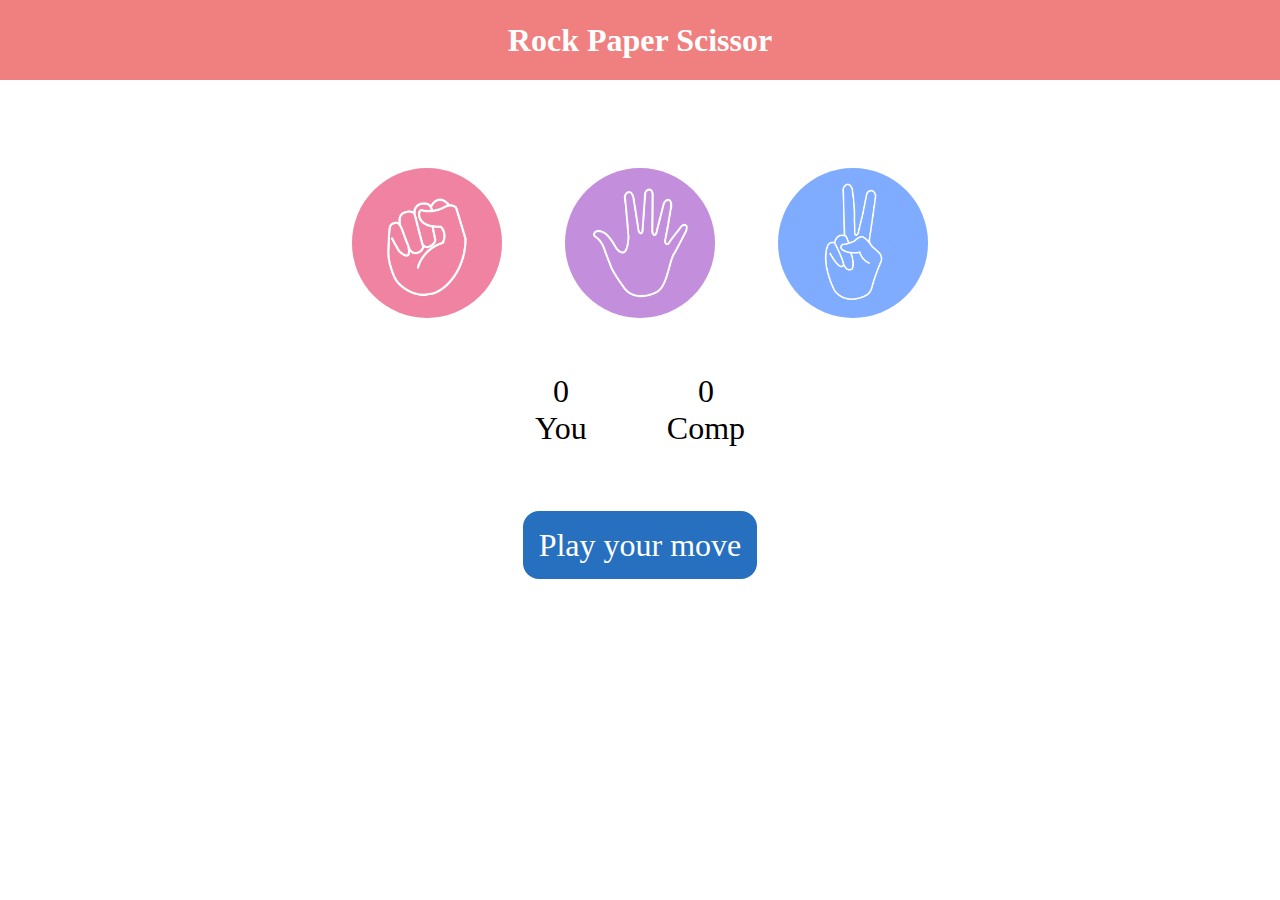
<file: Practice js/Rock_Paper_Scissors_Game/index.html>
<!DOCTYPE html>
<html lang="en">
<head>
    <meta charset="UTF-8">
    <meta name="viewport" content="width=device-width, initial-scale=1.0">
    <title>Rock-Paper-Scissor</title>
    <link rel="stylesheet" href="style.css"/>
</head>
<body>
    <h1> Rock Paper Scissor</h1>
    <div class="choices">
        <div class="choice" id="rock">
            <img src="rock.png"/>
        </div>
        <div class="choice" id="paper">
            <img src="paper.png"/>
        </div>
        <div class="choice" id="scissor">
            <img src="scissors.png"/>
        </div>
    </div>
    <div class="score-board">
        <div class="score">
            <p id="user-s">0</p>
            <p>You</p>
        </div>
        <div class="score">
            <p id="comp-s">0</p>
            <p>Comp</p>
        </div>
    </div>
    <div class="msg-c">
        <p id="msg"> Play your move</p>
    </div>
    <script src="java.js"></script>
</body>
</html>
</file>
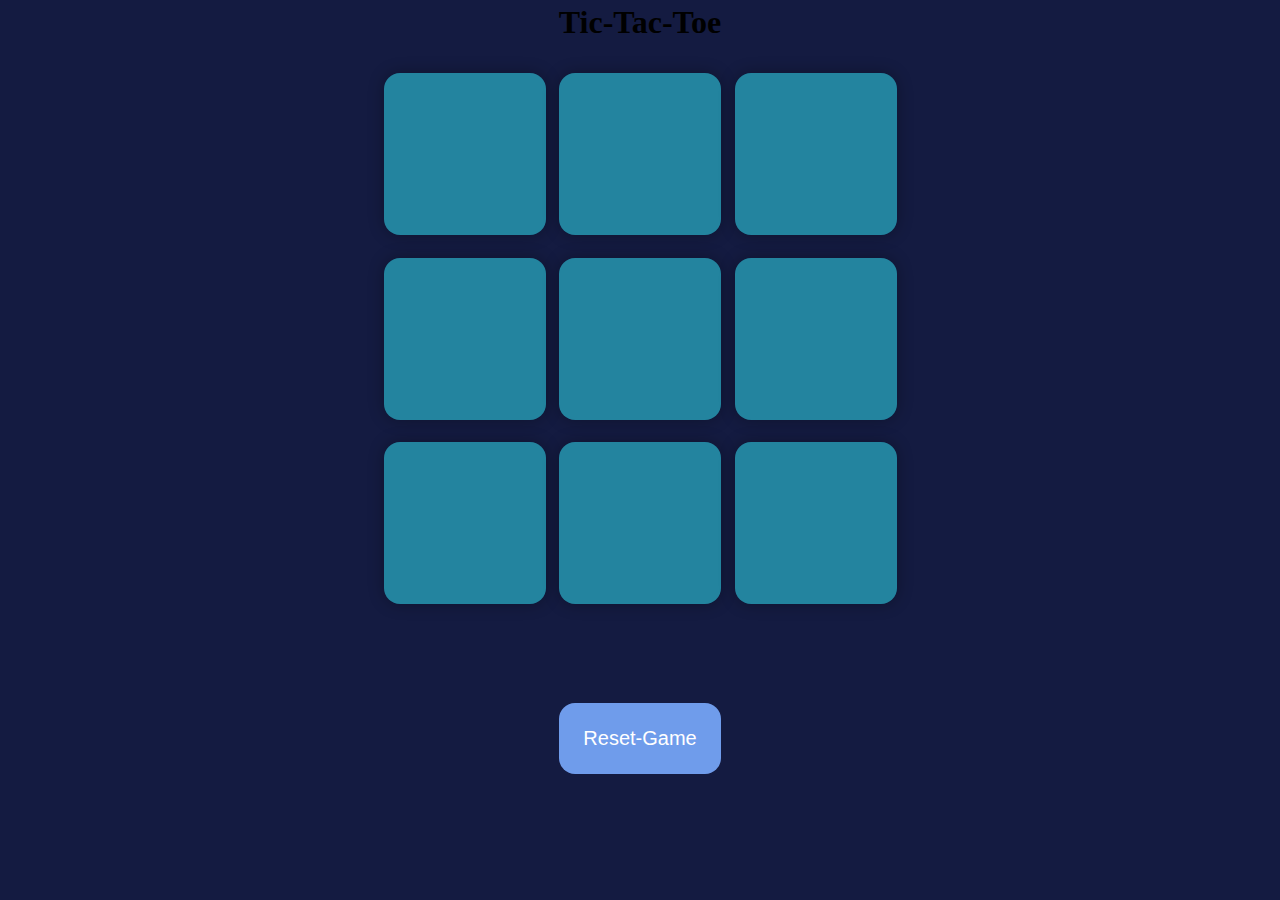
<file: Practice js/Tic-Tac-Toe/index.html>
<!DOCTYPE html>
<html lang="en">
<head>
    <meta charset="UTF-8">
    <meta name="viewport" content="width=device-width, initial-scale=1.0">
    <title>Tic-Tac-Toe</title>
    <link rel="stylesheet" href="style.css"/>
</head>
<body>
    <div class="msg hide">
        <p id="d"> Winner </p>
        <button id="n-b"> New Game</button>
    </div>
    <main>
        <h1>Tic-Tac-Toe</h1>
        <div class="container">
            <div class="g">
                <button class="box"></button>
                <button class="box"></button>
                <button class="box"></button>
                <button class="box"></button>
                <button class="box"></button>
                <button class="box"></button>
                <button class="box"></button>
                <button class="box"></button>
                <button class="box"></button>
            </div>
        </div>
        <button id="Reset">Reset-Game</button>
    </main>
    <script src="first.js"></script>
</body>
</html>
</file>
<file: Practice js/Rock_Paper_Scissors_Game/style.css>
*{
    margin: 0;
    padding: 0;
    text-align: center;
}
h1{
    background-color: #F08080;
    color: white;
    height:5rem;
    line-height: 5rem;
}
.choice{
    height: 165px;
    width:165px;
    border-radius: 50%;
    display:flex;
    justify-content: center;
    align-items: center;

}

.choice:hover{
    cursor: pointer;
    background-color: black;
}

img{
    height: 150px;
    width:150px;
    object-fit: cover;
    border-radius: 50%;
}

.choices {
    display: flex;
    justify-content: center;
    align-items: center;
    gap: 3rem;
    margin-top: 5rem;
  }
.score-board{
    display: flex;
    justify-content: center;
    align-items: center;
    font-size: 2rem;
    margin-top: 3rem;
    gap:5rem;
}
#user,#comp{
    font-size: 4rem;
}
.msg-c{
    margin-top: 5rem;
}
#msg{
    margin-top: 5rem;
    background-color: #276FBF;
    color: white;
    font-size: 2rem;
    display: inline;
    padding: 1rem;
    border-radius: 1rem;
}
</file>
<file: Practice js/Tic-Tac-Toe/style.css>
*{
    margin: 0;
    padding: 0;
}
h1{
    /* margin: 1rem 1 rem; */
    margin-bottom: 2rem;
    margin-top: 0.25rem;
}
body{
   background-color: #141B41; 
   text-align: center;
}
.container{
    height: 70vh;
    display: flex;
    justify-content: center;
    gap: 1.5vmin;
}
.g{
    height: 60vmin;
    width: 60vmin;
    display: flex;
    flex-wrap: wrap;
    justify-content: center;
    gap: 1.5vmin;
}
.box{
    height: 18vmin;
    width: 18vmin;
    border-radius: 1rem;
    border:none;
    box-shadow: 0 0 1rem rgba(0,0,0,0.3);
    font-size: 8vmin;
    color:#98B9F2;
    background-color: #23849f;
}
#Reset{
    padding: 1.5rem;
    font-size:1.25rem;
    background-color: #6F9CEB;
    color: white;
    border-radius: 1rem;
    border:none;
}
#n-b{
    padding: 1rem;
    font-size:1.25rem;
    background-color: #6F9CEB;
    color: white;
    border-radius: 1rem;
    border:none;
}
#d{
    color: #23849f;
    font-size: 5vmin;
}
.msg{
    height: 100vmin;
    display: flex;
    justify-content: center;
    align-items: center;
    flex-direction: column;
    gap:2rem;
}
.hide{
    display: none;
}
</file>
